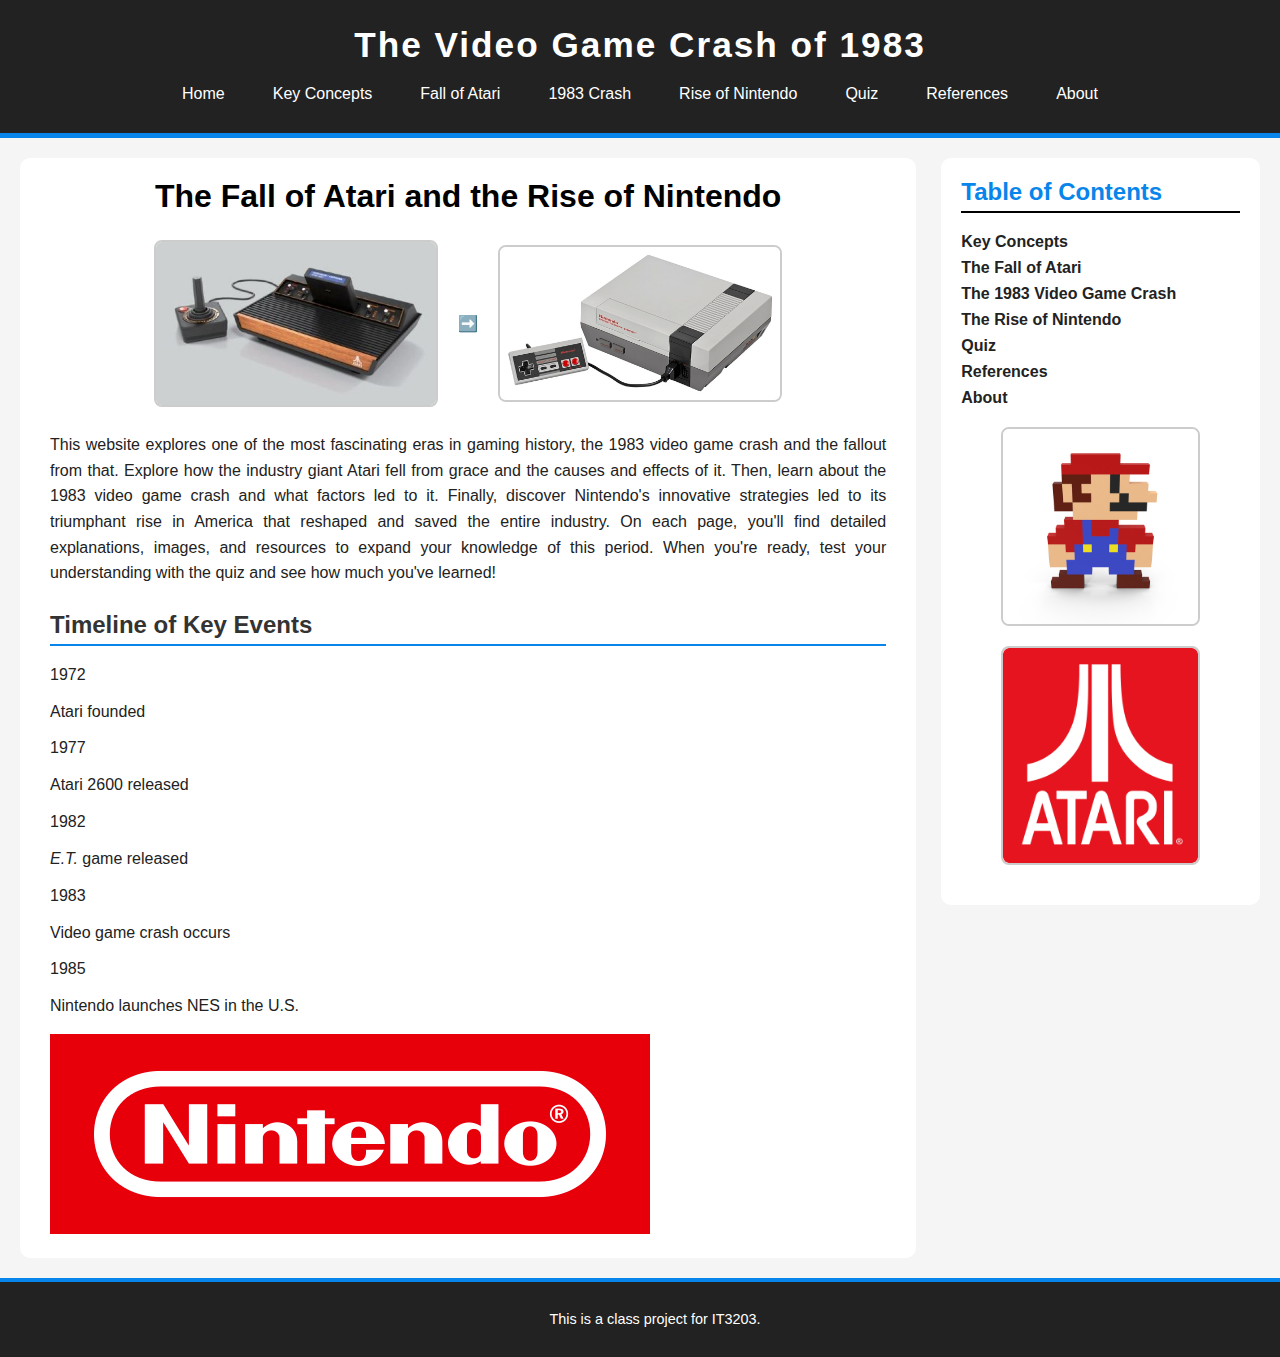
<file: index.html>
<!DOCTYPE html>
<html>
<head>
  <!-- Responsive design meta tag for mobile devices -->
  <meta name="viewport" content="width=device-width, initial-scale=1.0">
  <!-- Page title displayed in browser tab -->
  <title>The Fall of Atari and the Rise of Nintendo</title>
  <!-- Link to external CSS stylesheet for styling -->
  <link rel="stylesheet" href="style.css">
</head>
<body>
  <!-- Header section: contains website title and navigation menu -->
  <header>
    <h1>The Video Game Crash of 1983</h1>

    <!-- Navigation bar with links to different pages -->
    <nav>
      <ul>
        <!-- Navigation links -->
        <li><a href="index.html" class="active">Home</a></li>
        <li><a href="concepts.html">Key Concepts</a></li>
        <li><a href="atari.html">Fall of Atari</a></li>
        <li><a href="crash.html">1983 Crash</a></li>
        <li><a href="nintendo.html">Rise of Nintendo</a></li>
        <li><a href="quiz.html">Quiz</a></li>
        <li><a href="references.html">References</a></li>
        <li><a href="about.html">About</a></li>
      </ul>
  </header>

  <!-- Main content layout using flexbox -->
  <main class="main-layout">

    <!-- Left content area -->
    <section class="content">
      <!-- Page heading -->
      <h1>The Fall of Atari and the Rise of Nintendo</h1>

      <!-- Section showing a visual comparison of Atari vs. NES -->
      <section class="image-row bg-section">
        <!-- Image of Atari console -->
        <img src="images/atari-console.jpg" alt="Atari 2600 console">
        <!-- Arrow indicating transition or comparison -->
        <span class="arrow">➡️</span>
        <!-- Image of NES console -->
        <img src="images/NES-Console.jpg" alt="Nintendo Entertainment System">
      </section>

      <!-- Paragraph describing the historical context and purpose of the website -->
      <p>
        This website explores one of the most fascinating eras in gaming history, the 1983 video game crash and the fallout from that. 
        Explore how the industry giant Atari fell from grace and the causes and effects of it. Then, learn about
        the 1983 video game crash and what factors led to it. Finally, discover Nintendo's innovative strategies led to its 
        triumphant rise in America that reshaped and saved the entire industry. On each page, you'll find detailed explanations, images, and resources to 
        expand your knowledge of this period. When you're ready, test your understanding with the quiz and see how much you've learned!
      </p>

<!-- timeline -->
<h2>Timeline of Key Events</h2>

<div class="timeline">
  <div class="event">
    <span class="year">1972</span>
    <p>Atari founded</p>
  </div>

  <div class="event">
    <span class="year">1977</span>
    <p>Atari 2600 released</p>
  </div>

  <div class="event">
    <span class="year">1982</span>
    <p><em>E.T.</em> game released</p>
  </div>

  <div class="event">
    <span class="year">1983</span>
    <p>Video game crash occurs</p>
  </div>

  <div class="event">
    <span class="year">1985</span>
    <p>Nintendo launches NES in the U.S.</p>
  </div>
</div>

      <!-- Nintendo logo image -->
  <img src="images/Nintendo.jpg" 
  alt="Nintendo logo"
  class="center-image">

    </section>


    <!-- Sidebar: additional navigation or resources -->
    <aside class="sidebar">
      <!-- Sidebar heading -->
      <h2>Table of Contents</h2>

      <!-- Sidebar navigation links for easier page access -->
      <ul>
        <li><a href="concepts.html">Key Concepts</a></li>
        <li><a href="atari.html">The Fall of Atari</a></li>
        <li><a href="crash.html">The 1983 Video Game Crash</a></li>
        <li><a href="nintendo.html">The Rise of Nintendo</a></li>
        <li><a href="quiz.html">Quiz</a></li>
        <li><a href="references.html">References</a></li>
        <li><a href="about.html">About</a></li>
      </ul>


  <!-- CLICKABLE MARIO IMAGE THAT PLAYS SOUND -->
      <img src="images/8-bit-mario.jpg" 
       alt="Mario" 
       class="sidebar-image" 
       id="marioImg">

  <!-- Hidden audio element -->
  <audio id="coinSound" src="sounds/mario-coin-.mp3"></audio>

      <img src="images/Atari Logo.jpg"
        alt="Atari Logo" 
        class="sidebar-image">

</aside>
  </main>

  <!-- Footer section: contains project info and links -->
  <footer>
    <p>This is a class project for 
      <a href="https://ksuweb.github.io/IT3203/" target="_blank">IT3203</a>.
    </p>
  </footer>

    <script>
    const mario = document.getElementById("marioImg");
    const sound = document.getElementById("coinSound");

    mario.addEventListener("click", function () {
      sound.currentTime = 0; // allows rapid replay
      sound.play();
    });
  </script>
</body>
</html>
</file>
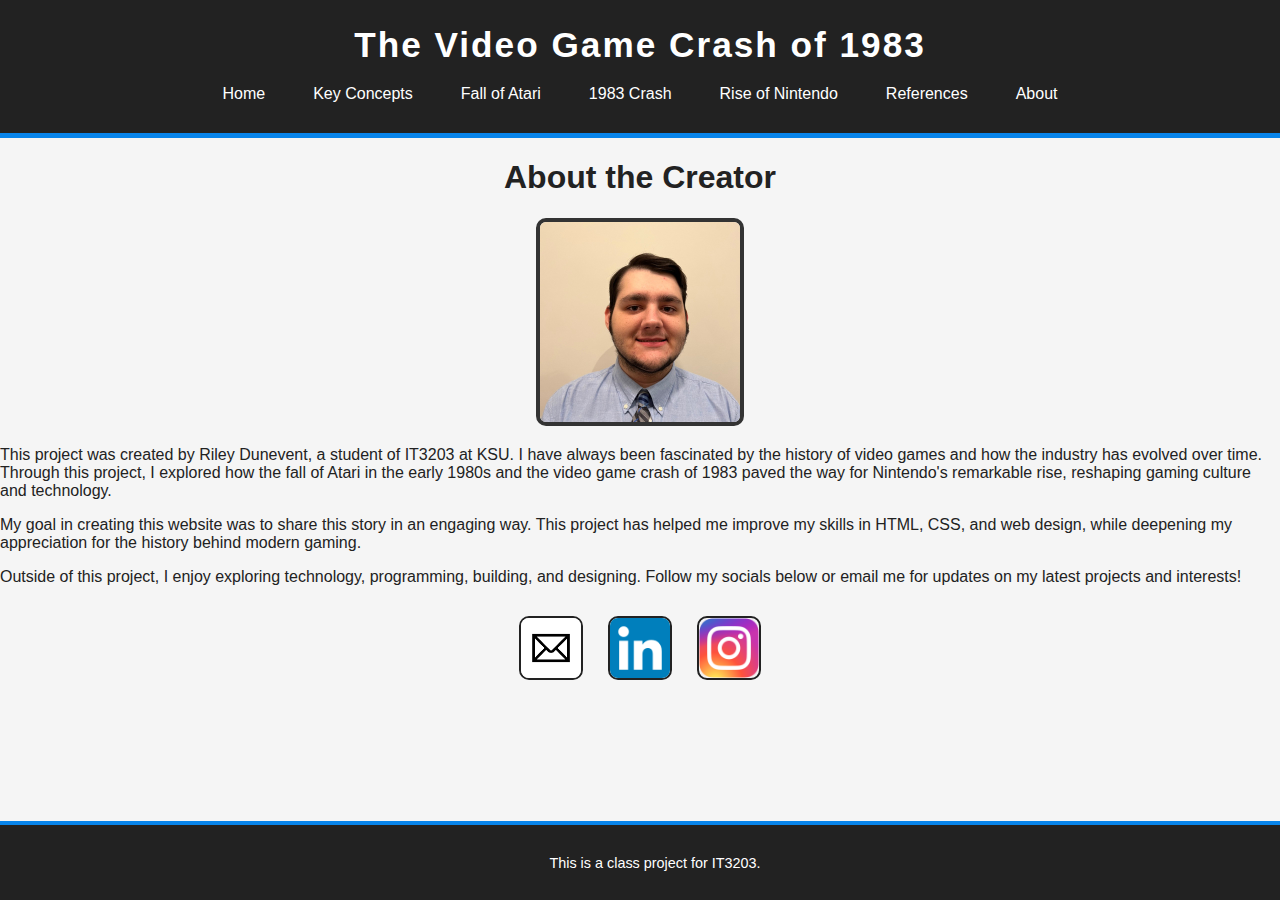
<file: about.html>
<!DOCTYPE html>
<!-- Declares that this document uses HTML5 -->
<html lang="en">
<head>
  <!-- Defines the character encoding as UTF-8 for proper text display -->
  <meta charset="UTF-8">
  <!-- Ensures the page layout adjusts properly for mobile and desktop devices -->
  <meta name="viewport" content="width=device-width, initial-scale=1.0">
  <!-- Sets the title shown in the browser tab -->
  <title>About the Creator</title>
  <!-- Links to an external CSS stylesheet for page styling -->
  <link rel="stylesheet" href="style.css">
</head>

<body>
  <!-- HEADER SECTION: Displays site title and navigation links -->
  <header>
    <!-- Main heading for the entire website -->
    <h1>The Video Game Crash of 1983</h1>

    <!-- NAVIGATION MENU linking to other pages on the site -->
    <nav>
      <ul>
        <!-- "active" class highlights the current page (Home in this case) -->
        <li><a href="main.html" class="active">Home</a></li>
        <li><a href="concepts.html">Key Concepts</a></li>
        <li><a href="atari.html">Fall of Atari</a></li>
        <li><a href="crash.html">1983 Crash</a></li>
        <li><a href="nintendo.html">Rise of Nintendo</a></li>
        <li><a href="references.html">References</a></li>
        <li><a href="about.html">About</a></li>
      </ul>
    </nav>
  </header>

  <!-- MAIN SECTION: Contains the page’s unique content -->
  <main>
    <!-- Main heading for this page -->
    <h1>About the Creator</h1>

    <!-- Profile image of the site’s creator -->
    <img src="images/me.jpg" alt="Picture of me" class="profile-pic">

    <!-- INTRODUCTORY PARAGRAPH: Background and motivation for the project -->
    <p>
      This project was created by Riley Dunevent, a student of IT3203 at KSU.  
      I have always been fascinated by the history of video games and how 
      the industry has evolved over time. Through this project, I explored how 
      the fall of Atari in the early 1980s and the video game crash of 1983 
      paved the way for Nintendo's remarkable rise, reshaping 
      gaming culture and technology.  
    </p>

    <!-- PARAGRAPH: Purpose of the project and learning outcomes -->
    <p>
      My goal in creating this website was to share this story in an engaging way.  
      This project has helped me improve my skills in HTML, CSS, and web design, 
      while deepening my appreciation for the history behind modern gaming.
    </p>

    <!-- PARAGRAPH: Personal interests and call to connect -->
    <p>
      Outside of this project, I enjoy exploring technology, programming, building, and designing. 
      Follow my socials below or email me for updates on my latest projects and interests!
    </p>

    <!-- CONTACT SECTION: Includes links to email and social media profiles -->
    <section class="contact-icons">
      <!-- Email link -->
      <a href="mailto:rileyman501@gmail.com" title="Email Me">
        <img src="images/email.jpg" alt="Email Icon" class="icon-img">
      </a>

      <!-- LinkedIn profile (opens in new tab) -->
      <a href="https://www.linkedin.com/in/riley-dunevent-6900b42b8/" target="_blank" title="LinkedIn">
        <img src="images/LinkedIn.jpg" alt="LinkedIn Icon" class="icon-img">
      </a>

      <!-- Instagram profile (opens in new tab) -->
      <a href="https://www.instagram.com/riley.dunevent/" target="_blank" title="Instagram">
        <img src="images/Instagram.jpg" alt="Instagram Icon" class="icon-img">
      </a>
    </section>
  </main>

  <!-- FOOTER SECTION: Includes course credit and project acknowledgment -->
  <footer>
    <p>
      This is a class project for 
      <a href="https://ksuweb.github.io/IT3203/" target="_blank">IT3203</a>.
    </p>
  </footer>
</body>
</html>
</file>
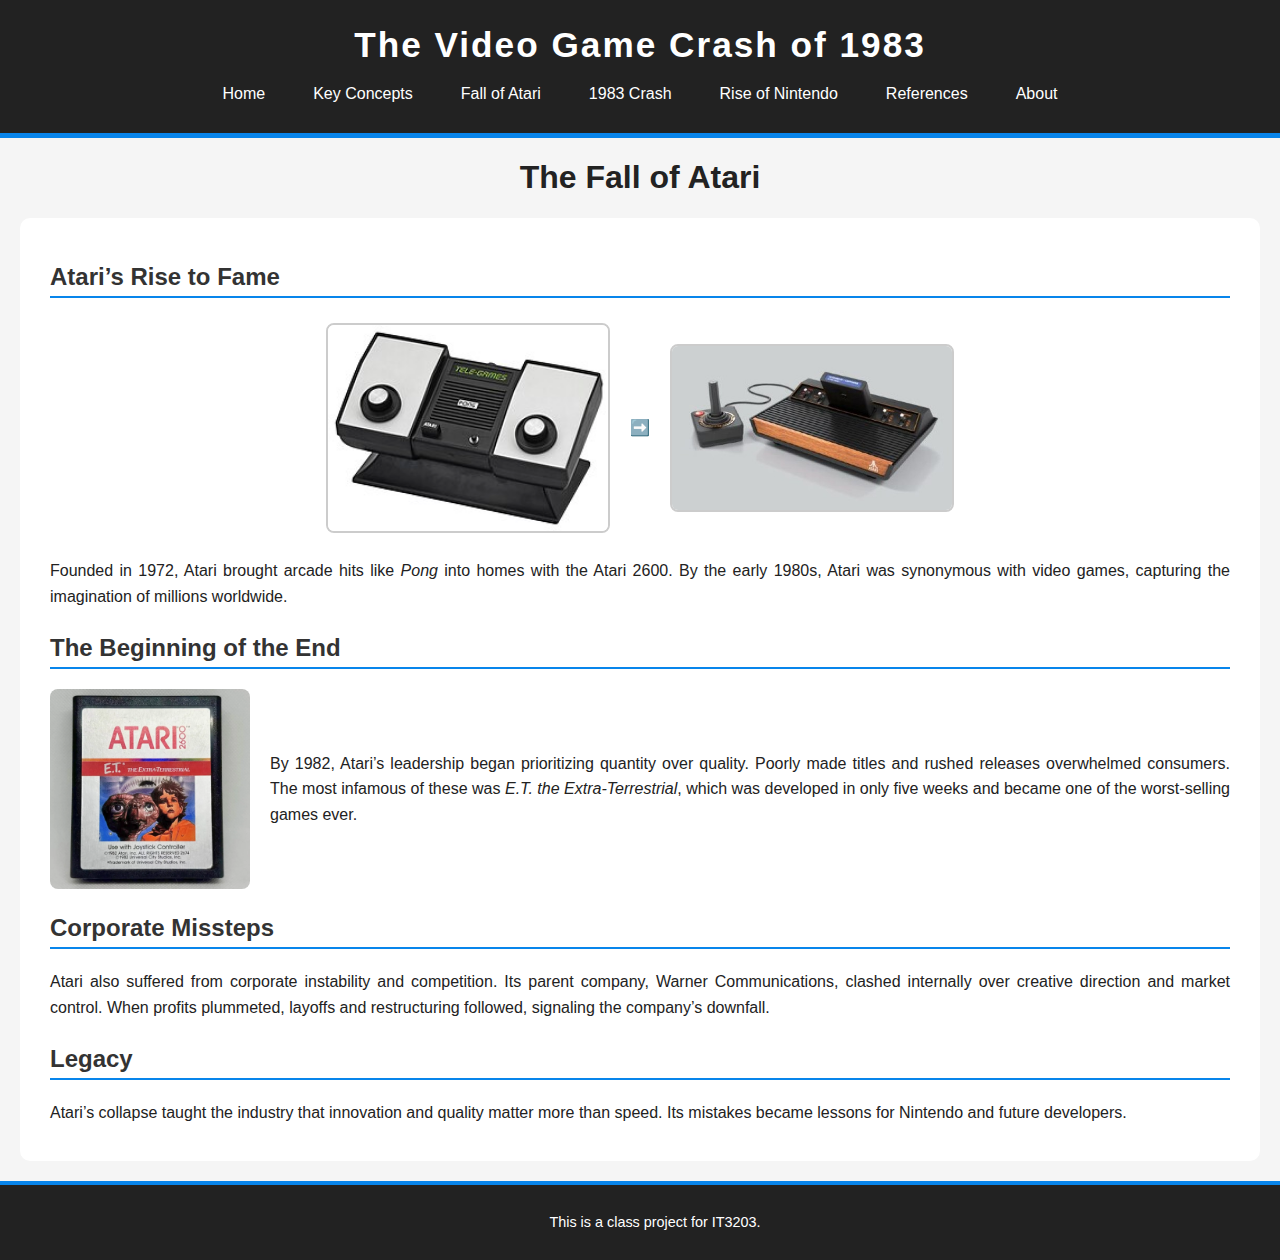
<file: atari.html>
<!DOCTYPE html>
<!-- Declares the document type -->
<html>
<head>
  <!-- Ensures the page scales correctly on different devices (mobile-friendly) -->
  <meta name="viewport" content="width=device-width, initial-scale=1.0">
  <!-- Title displayed in the browser tab -->
  <title>The Fall of Atari</title>
  <!-- Links to the external CSS file for styling -->
  <link rel="stylesheet" href="style.css">
</head>

<body>
  <!-- HEADER SECTION: Contains the site title and navigation menu -->
  <header>
    <h1>The Video Game Crash of 1983</h1>

    <!-- NAVIGATION MENU: Links to all major pages of the site -->
    <nav>
      <ul>
        <!-- The "active" class highlights the current page -->
        <li><a href="index.html" class="active">Home</a></li>
        <li><a href="concepts.html">Key Concepts</a></li>
        <li><a href="atari.html">Fall of Atari</a></li>
        <li><a href="crash.html">1983 Crash</a></li>
        <li><a href="nintendo.html">Rise of Nintendo</a></li>
        <li><a href="references.html">References</a></li>
        <li><a href="about.html">About</a></li>
      </ul>
    </nav>
  </header>

  <!-- MAIN CONTENT SECTION -->
  <main>
    <!-- Main page heading -->
    <h1>The Fall of Atari</h1>

    <!-- Layout container (likely controlled by CSS grid or flexbox) -->
    <main class="main-layout">
      <section class="content">
        
        <!-- SECTION 1: Atari’s early success -->
        <h2>Atari’s Rise to Fame</h2>

        <!-- Image row showing the evolution from Pong to the Atari console -->
        <section class="image-row">
          <!-- First image: Pong arcade game -->
          <img src="images/Pong.jpg" alt="Atari Pong game">
          <!-- Arrow emoji used as a visual separator -->
          <span class="arrow">➡️</span>
          <!-- Second image: Atari 2600 console -->
          <img src="images/atari-console.jpg" alt="Atari 2600 console">
        </section>

        <!-- Paragraph describing Atari’s early dominance -->
        <p>
          Founded in 1972, Atari brought arcade hits like <em>Pong</em> into homes with the Atari 2600. 
          By the early 1980s, Atari was synonymous with video games, capturing the imagination of millions worldwide.
        </p>

        <!-- SECTION 2: The decline begins -->
        <h2>The Beginning of the End</h2>

        <!-- Text-image container: image alongside explanatory text -->
        <div class="text-image">
          <!-- Image of the infamous E.T. cartridge -->
          <img src="images/et-cartridge.jpg" alt="E.T. Atari cartridge">
          <!-- Paragraph explaining rushed production and quality issues -->
          <p>
            By 1982, Atari’s leadership began prioritizing quantity over quality. Poorly made titles and rushed releases 
            overwhelmed consumers. The most infamous of these was <em>E.T. the Extra-Terrestrial</em>, which was developed 
            in only five weeks and became one of the worst-selling games ever.
          </p>
        </div>

        <!-- SECTION 3: Business and leadership issues -->
        <h2>Corporate Missteps</h2>
        <p>
          Atari also suffered from corporate instability and competition. 
          Its parent company, Warner Communications, clashed internally over creative direction and market control. 
          When profits plummeted, layoffs and restructuring followed, signaling the company’s downfall.
        </p>

        <!-- SECTION 4: Long-term impact -->
        <h2>Legacy</h2>
        <p>
          Atari’s collapse taught the industry that innovation and quality matter more than speed. 
          Its mistakes became lessons for Nintendo and future developers.
        </p>

      </section>
    </main>
  </main>

  <!-- FOOTER SECTION: Attribution and external link to class site -->
  <footer>
    <p>
      This is a class project for 
      <a href="https://ksuweb.github.io/IT3203/" target="_blank">IT3203</a>.
    </p>
  </footer>
</body>
</html>
</file>
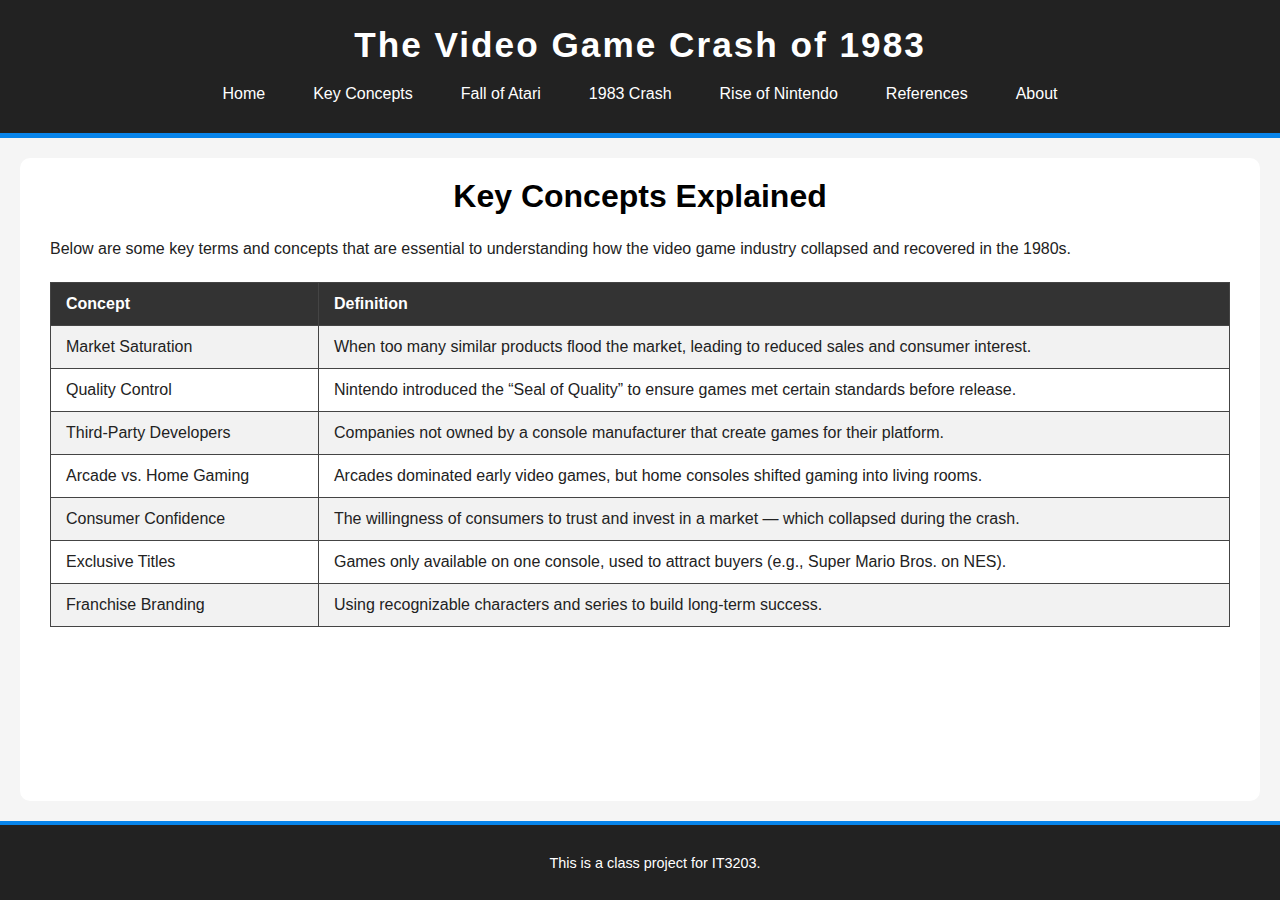
<file: concepts.html>
<!DOCTYPE html>
<html>
<head>
  <!-- Responsive design for mobile devices -->
  <meta name="viewport" content="width=device-width, initial-scale=1.0">
  <!-- Page title shown in browser tab -->
  <title>Key Concepts</title>
  <!-- Link to external CSS stylesheet -->
  <link rel="stylesheet" href="style.css">
</head>
<body>
  <!-- Header section: contains website title and navigation menu -->
  <header>
    <h1>The Video Game Crash of 1983</h1>

    <!-- Navigation bar with links to all pages -->
    <nav>
      <ul>
        <!-- Active link highlights current page -->
        <li><a href="main.html">Home</a></li>
        <li><a href="concepts.html" class="active">Key Concepts</a></li>
        <li><a href="atari.html">Fall of Atari</a></li>
        <li><a href="crash.html">1983 Crash</a></li>
        <li><a href="nintendo.html">Rise of Nintendo</a></li>
        <li><a href="references.html">References</a></li>
        <li><a href="about.html">About</a></li>
      </ul>
    </nav>
  </header>

  <!-- Main content area using CSS flexbox layout -->
  <main class="main-layout">
    <section class="content">
      <!-- Main page heading -->
      <h1>Key Concepts Explained</h1>
      <!-- Introductory paragraph -->
      <p>Below are some key terms and concepts that are essential to understanding how the video game industry collapsed and recovered in the 1980s.</p>

      <!-- Table of key concepts -->
      <table>
        <!-- Table header -->
        <tr>
          <th>Concept</th>
          <th>Definition</th>
        </tr>
        <!-- Table rows with key terms and definitions -->
        <tr>
          <td>Market Saturation</td>
          <td>When too many similar products flood the market, leading to reduced sales and consumer interest.</td>
        </tr>
        <tr>
          <td>Quality Control</td>
          <td>Nintendo introduced the “Seal of Quality” to ensure games met certain standards before release.</td>
        </tr>
        <tr>
          <td>Third-Party Developers</td>
          <td>Companies not owned by a console manufacturer that create games for their platform.</td>
        </tr>
        <tr>
          <td>Arcade vs. Home Gaming</td>
          <td>Arcades dominated early video games, but home consoles shifted gaming into living rooms.</td>
        </tr>
        <tr>
          <td>Consumer Confidence</td>
          <td>The willingness of consumers to trust and invest in a market — which collapsed during the crash.</td>
        </tr>
        <tr>
          <td>Exclusive Titles</td>
          <td>Games only available on one console, used to attract buyers (e.g., Super Mario Bros. on NES).</td>
        </tr>
        <tr>
          <td>Franchise Branding</td>
          <td>Using recognizable characters and series to build long-term success.</td>
        </tr>
      </table>
    </section>
  </main> <!-- End of main layout -->

  <!-- Footer section -->
  <footer>
    <p>This is a class project for 
      <a href="https://ksuweb.github.io/IT3203/" target="_blank">IT3203</a>.
    </p>
  </footer>
</body>
</html>
</file>
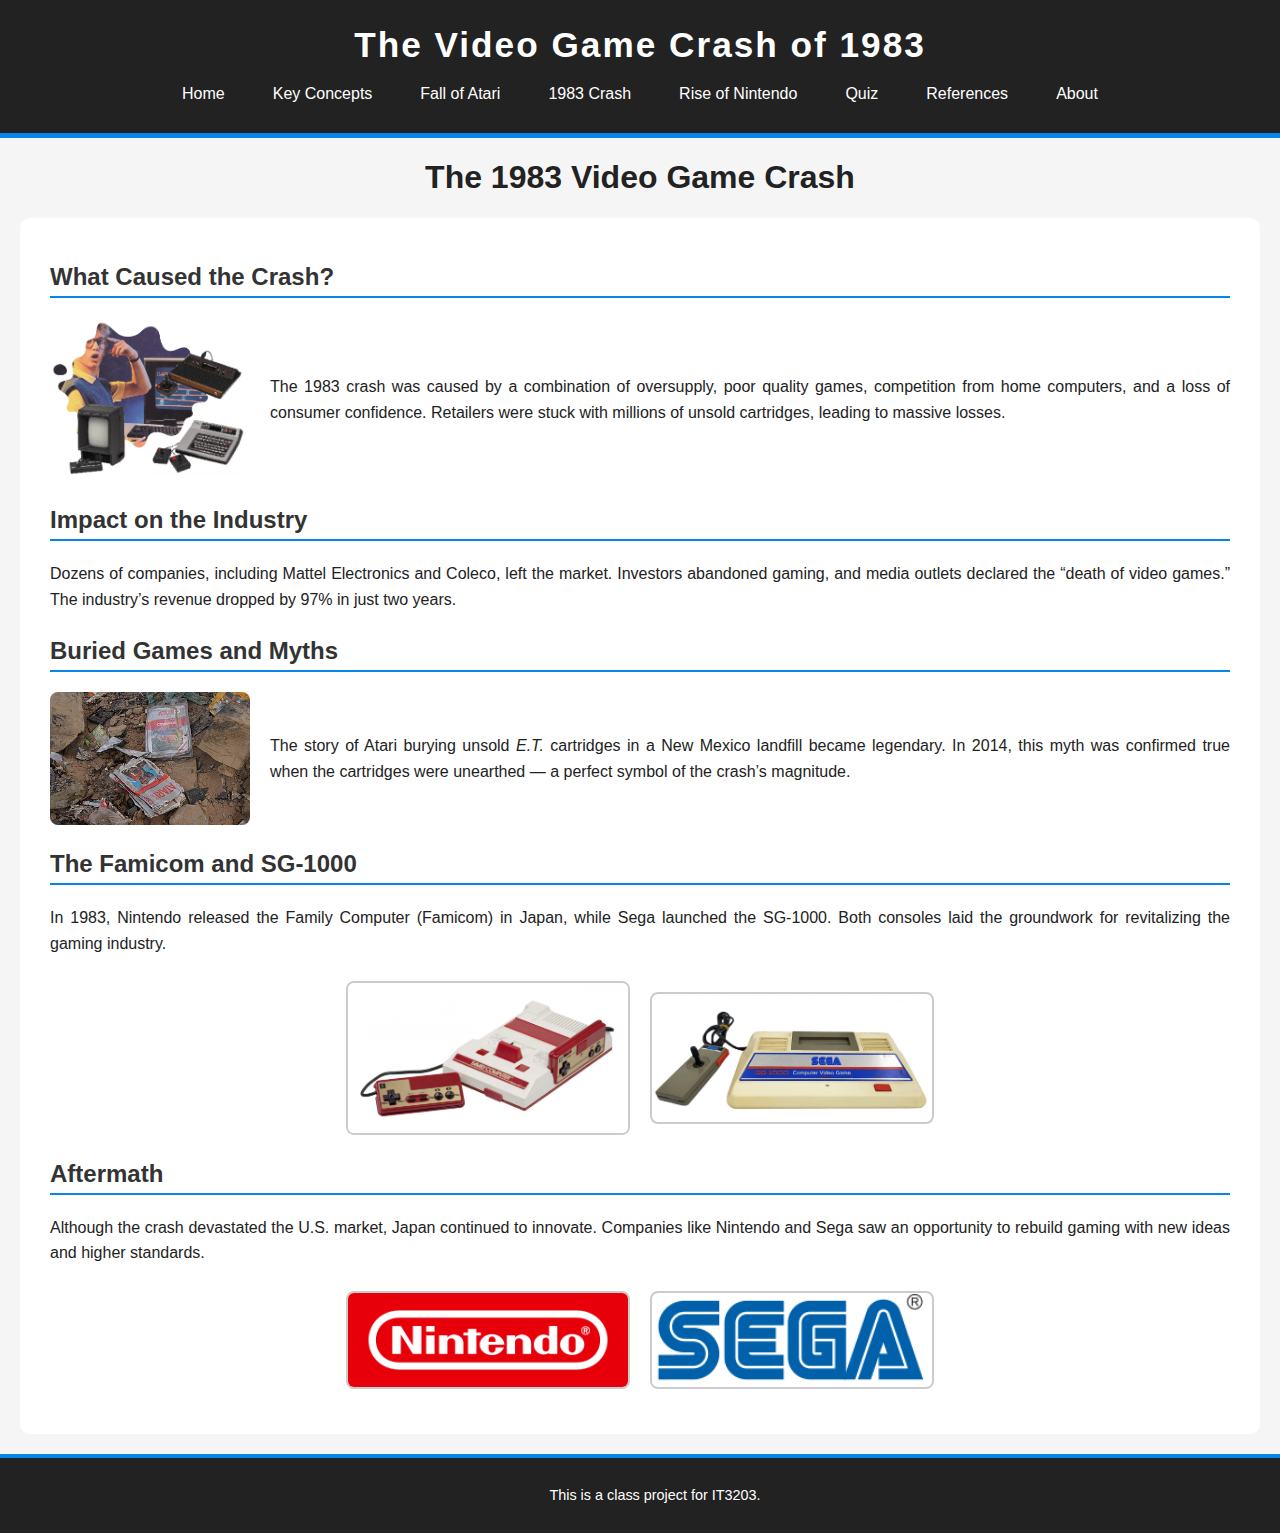
<file: crash.html>
<!DOCTYPE html>
<html>
<head>
  <!-- Responsive design for mobile devices -->
  <meta name="viewport" content="width=device-width, initial-scale=1.0">
  <!-- Page title shown in the browser tab -->
  <title>The 1983 Video Game Crash</title>
  <!-- Link to external CSS stylesheet -->
  <link rel="stylesheet" href="style.css">
</head>
<body>
  <!-- Header section: contains website title and navigation menu -->
  <header>
    <h1>The Video Game Crash of 1983</h1>

    <!-- Navigation bar -->
    <nav>
      <ul>
        <!-- Navigation links -->
        <li><a href="index.html">Home</a></li>
        <li><a href="concepts.html">Key Concepts</a></li>
        <li><a href="atari.html">Fall of Atari</a></li>
        <li><a href="crash.html" class="active">1983 Crash</a></li>
        <li><a href="nintendo.html">Rise of Nintendo</a></li>
        <li><a href="quiz.html">Quiz</a></li>
        <li><a href="references.html">References</a></li>
        <li><a href="about.html">About</a></li>
      </ul>
    </nav>
  </header>

  <!-- Main content area -->
  <main>
    <!-- Page heading -->
    <h1>The 1983 Video Game Crash</h1>

    <!-- Layout using flexbox (main layout class from CSS) -->
    <main class="main-layout">

      <!-- Left content section -->
      <section class="content">

        <!-- Section: Causes of the crash -->
        <h2>What Caused the Crash?</h2>
        <div class="text-image">
          <!-- Image illustrating the 1983 crash -->
          <img src="images/video-game-crash-1983.jpg" alt="1983 video game crash">
          <!-- Paragraph describing the causes -->
          <p>The 1983 crash was caused by a combination of oversupply, poor quality games, 
          competition from home computers, and a loss of consumer confidence. 
          Retailers were stuck with millions of unsold cartridges, leading to massive losses.</p>
        </div>

        <!-- Section: Impact on the industry -->
        <h2>Impact on the Industry</h2>
        <p>Dozens of companies, including Mattel Electronics and Coleco, left the market. 
        Investors abandoned gaming, and media outlets declared the “death of video games.” 
        The industry’s revenue dropped by 97% in just two years.</p>

        <!-- Section: Buried games and myths -->
        <h2>Buried Games and Myths</h2>
        <div class="text-image">
          <!-- Image of Atari E.T. cartridges being unearthed -->
          <img src="images/Atari_E.T._Dig.jpg" alt="Atari et">
          <p>The story of Atari burying unsold <em>E.T.</em> cartridges in a New Mexico landfill became legendary. 
          In 2014, this myth was confirmed true when the cartridges were unearthed — a perfect symbol of the crash’s magnitude.</p>
        </div>

        <!-- Section: The Famicom and SG-1000 -->
        <h2>The Famicom and SG-1000</h2>
        <p>In 1983, Nintendo released the Family Computer (Famicom) in Japan, 
        while Sega launched the SG-1000. Both consoles laid the groundwork for revitalizing the gaming industry.</p>
        <!-- Image row showing Famicom and SG-1000 logos -->
        <section class="image-row">
          <img src="images/Famicom.jpg" alt="Nintendo Famicom">
          <img src="images/sg-1000.jpg" alt="Sega SG-1000">
        </section>

        <!-- Section: Aftermath of the crash -->
        <h2>Aftermath</h2>
        <p>Although the crash devastated the U.S. market, Japan continued to innovate. 
        Companies like Nintendo and Sega saw an opportunity to rebuild gaming with new ideas and higher standards.</p>

        <!-- Image row showing Nintendo and Sega logos -->
        <section class="image-row">
          <img src="images/Nintendo.jpg" alt="Nintendo logo">
          <img src="images/SEGA.jpg" alt="Sega logo">
        </section>
        

      </section>
    </main>
  </main>

  <!-- Footer section -->
  <footer>
    <p>This is a class project for 
      <a href="https://ksuweb.github.io/IT3203/" target="_blank">IT3203</a>.
    </p>
  </footer>
</body>
</html>
</file>
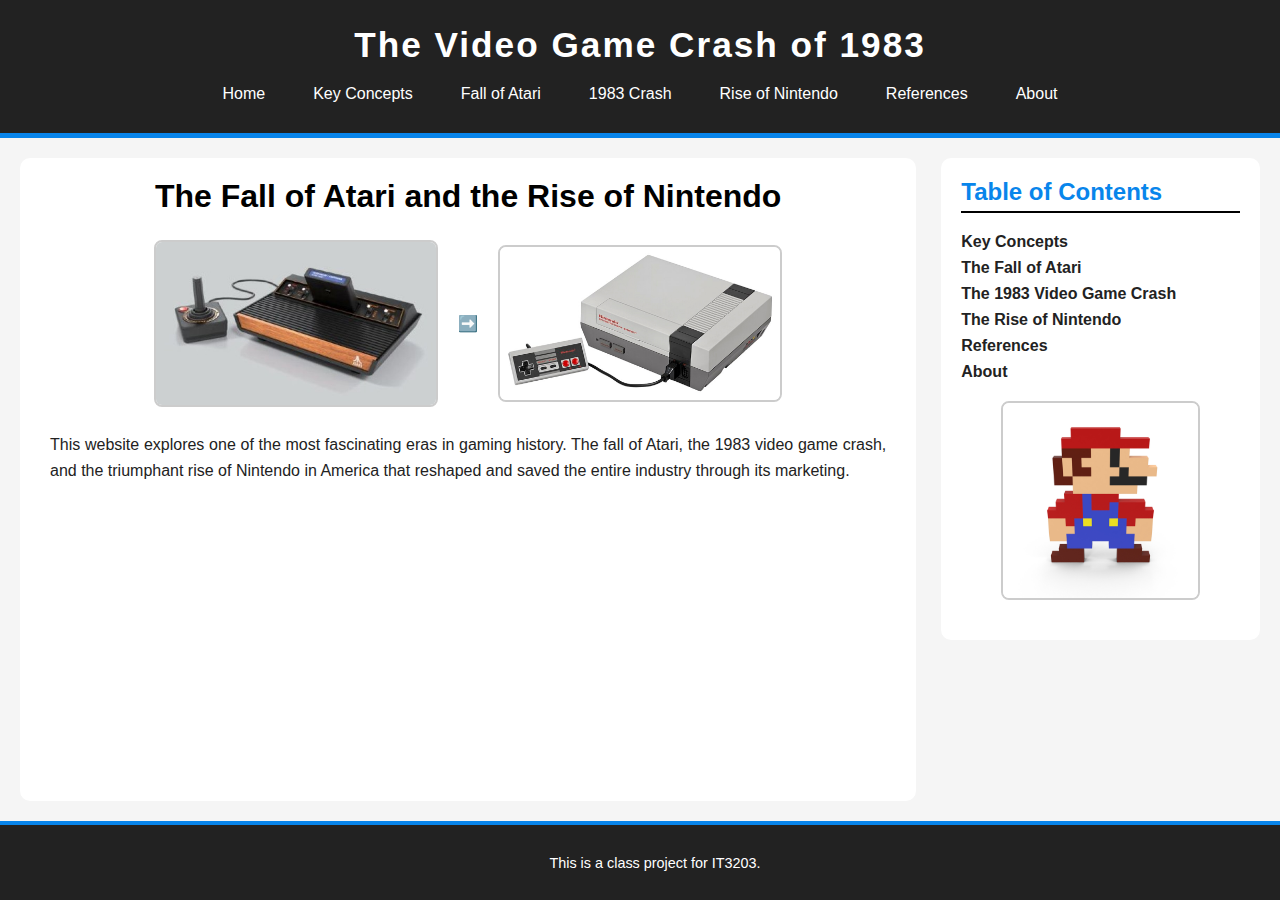
<file: main.html>
<!DOCTYPE html>
<html>
<head>
  <!-- Responsive design meta tag for mobile devices -->
  <meta name="viewport" content="width=device-width, initial-scale=1.0">
  <!-- Page title displayed in browser tab -->
  <title>The Fall of Atari and the Rise of Nintendo</title>
  <!-- Link to external CSS stylesheet for styling -->
  <link rel="stylesheet" href="style.css">
</head>
<body>
  <!-- Header section: contains website title and navigation menu -->
  <header>
    <h1>The Video Game Crash of 1983</h1>

    <!-- Navigation bar with links to different pages -->
    <nav>
      <ul>
        <!-- Active link is highlighted with class="active" -->
        <li><a href="main.html" class="active">Home</a></li>
        <li><a href="concepts.html">Key Concepts</a></li>
        <li><a href="atari.html">Fall of Atari</a></li>
        <li><a href="crash.html">1983 Crash</a></li>
        <li><a href="nintendo.html">Rise of Nintendo</a></li>
        <li><a href="references.html">References</a></li>
        <li><a href="about.html">About</a></li>
      </ul>
    </nav>
  </header>

  <!-- Main content layout using flexbox -->
  <main class="main-layout">

    <!-- Left content area -->
    <section class="content">
      <!-- Page heading -->
      <h1>The Fall of Atari and the Rise of Nintendo</h1>

      <!-- Section showing a visual comparison of Atari vs. NES -->
      <section class="image-row">
        <!-- Image of Atari console -->
        <img src="images/atari-console.jpg" alt="Atari 2600 console">
        <!-- Arrow indicating transition or comparison -->
        <span class="arrow">➡️</span>
        <!-- Image of NES console -->
        <img src="images/NES-Console.jpg" alt="Nintendo Entertainment System">
      </section>

      <!-- Paragraph describing the historical context and purpose of the website -->
      <p>
        This website explores one of the most fascinating eras in gaming history. The fall of Atari,
        the 1983 video game crash, and the triumphant rise of Nintendo in America that reshaped and saved the entire industry through its marketing.
      </p>
    </section>

    <!-- Sidebar: additional navigation or resources -->
    <aside class="sidebar">
      <!-- Sidebar heading -->
      <h2>Table of Contents</h2>

      <!-- Sidebar navigation links for easier page access -->
      <ul>
        <li><a href="concepts.html">Key Concepts</a></li>
        <li><a href="atari.html">The Fall of Atari</a></li>
        <li><a href="crash.html">The 1983 Video Game Crash</a></li>
        <li><a href="nintendo.html">The Rise of Nintendo</a></li>
        <li><a href="references.html">References</a></li>
        <li><a href="about.html">About</a></li>
      </ul>

      <!-- Sidebar image with a link to a sound file (clicking plays Mario coin sound) -->
      <a href="sounds/mario-coin-.mp3" target="_blank">
        <img src="images/8-bit-mario.jpg" alt="Mario" class="sidebar-image">
      </a>
    </aside>
  </main>

  <!-- Footer section: contains project info and links -->
  <footer>
    <p>This is a class project for 
      <a href="https://ksuweb.github.io/IT3203/" target="_blank">IT3203</a>.
    </p>
  </footer>
</body>
</html>
</file>
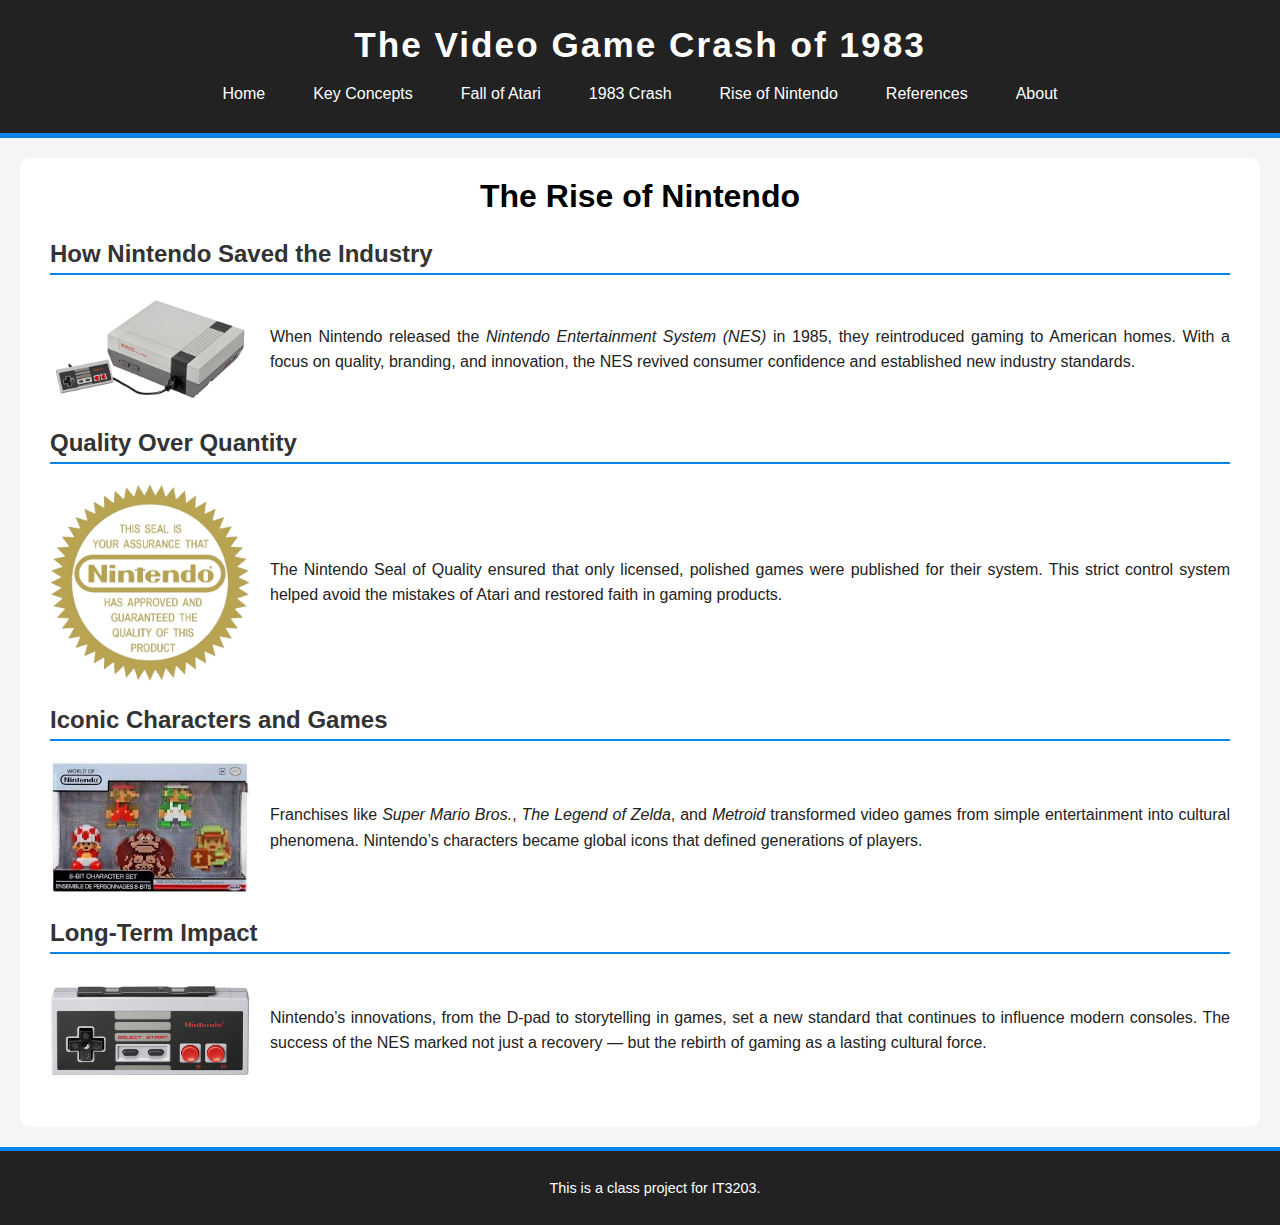
<file: nintendo.html>
<!DOCTYPE html>
<html>
<head>
  <!-- Meta tag for responsive design -->
  <meta name="viewport" content="width=device-width, initial-scale=1.0">
  <!-- Page title -->
  <title>The Rise of Nintendo</title>
  <!-- Link to external CSS stylesheet -->
  <link rel="stylesheet" href="style.css">
</head>
<body>
  <!-- Header section containing site title and navigation menu -->
  <header>
    <h1>The Video Game Crash of 1983</h1>

    <!-- Navigation bar -->
    <nav>
      <ul>
        <!-- Navigation links -->
        <li><a href="index.html" class="active">Home</a></li>
        <li><a href="concepts.html">Key Concepts</a></li>
        <li><a href="atari.html">Fall of Atari</a></li>
        <li><a href="crash.html">1983 Crash</a></li>
        <li><a href="nintendo.html" class="active">Rise of Nintendo</a></li> <!-- active page -->
        <li><a href="references.html">References</a></li>
        <li><a href="about.html">About</a></li>
      </ul>
    </nav>
  </header>

  <!-- Main content area with flex layout -->
  <main class="main-layout">
    <section class="content">
      <!-- Main page heading -->
      <h1>The Rise of Nintendo</h1>

      <!-- Section: How Nintendo Saved the Industry -->
      <h2>How Nintendo Saved the Industry</h2>
      <div class="text-image">
        <!-- Image of NES console -->
        <img src="images/NES-Console.jpg" alt="Nintendo Entertainment System">
        <!-- Paragraph describing the NES and its impact -->
        <p>When Nintendo released the <em>Nintendo Entertainment System (NES)</em> in 1985, 
        they reintroduced gaming to American homes. With a focus on quality, branding, and innovation, 
        the NES revived consumer confidence and established new industry standards.</p>
      </div>
      
      <!-- Section: Quality Over Quantity -->
      <h2>Quality Over Quantity</h2>
      <div class="text-image">
        <!-- Image of Nintendo Seal of Quality -->
        <img src="images/Nintendo_Seal.jpg" alt="Nintendo Seal of Quality">
        <!-- Paragraph describing Nintendo's quality control -->
        <p>The Nintendo Seal of Quality ensured that only licensed, polished games were published for their system. 
        This strict control system helped avoid the mistakes of Atari and restored faith in gaming products.</p>
      </div>

      <!-- Section: Iconic Characters and Games -->
      <h2>Iconic Characters and Games</h2>
      <div class="text-image">
        <!-- Image of classic Nintendo characters -->
        <img src="images/8-bit-friends.jpg" alt="8 bit nintendo characters">
        <!-- Paragraph describing iconic franchises and cultural impact -->
        <p>Franchises like <em>Super Mario Bros.</em>, <em>The Legend of Zelda</em>, and <em>Metroid</em> 
        transformed video games from simple entertainment into cultural phenomena. 
        Nintendo’s characters became global icons that defined generations of players.</p>
      </div>

      <!-- Section: Long-Term Impact -->
      <h2>Long-Term Impact</h2>
      <div class="text-image">
        <!-- Image of NES controller -->
        <img src="images/nes-controller.jpg" alt="NES controller">
        <!-- Paragraph describing Nintendo's lasting innovations -->
        <p>Nintendo’s innovations, from the D-pad to storytelling in games, set a new standard that continues to influence 
        modern consoles. The success of the NES marked not just a recovery — but the rebirth of gaming as a lasting cultural force.</p>
      </div>
    </section>
  </main> 

  <!-- Footer section with project information -->
  <footer>
    <p>This is a class project for 
      <a href="https://ksuweb.github.io/IT3203/" target="_blank">IT3203</a>.
    </p>
  </footer>
</body>
</html>
</file>
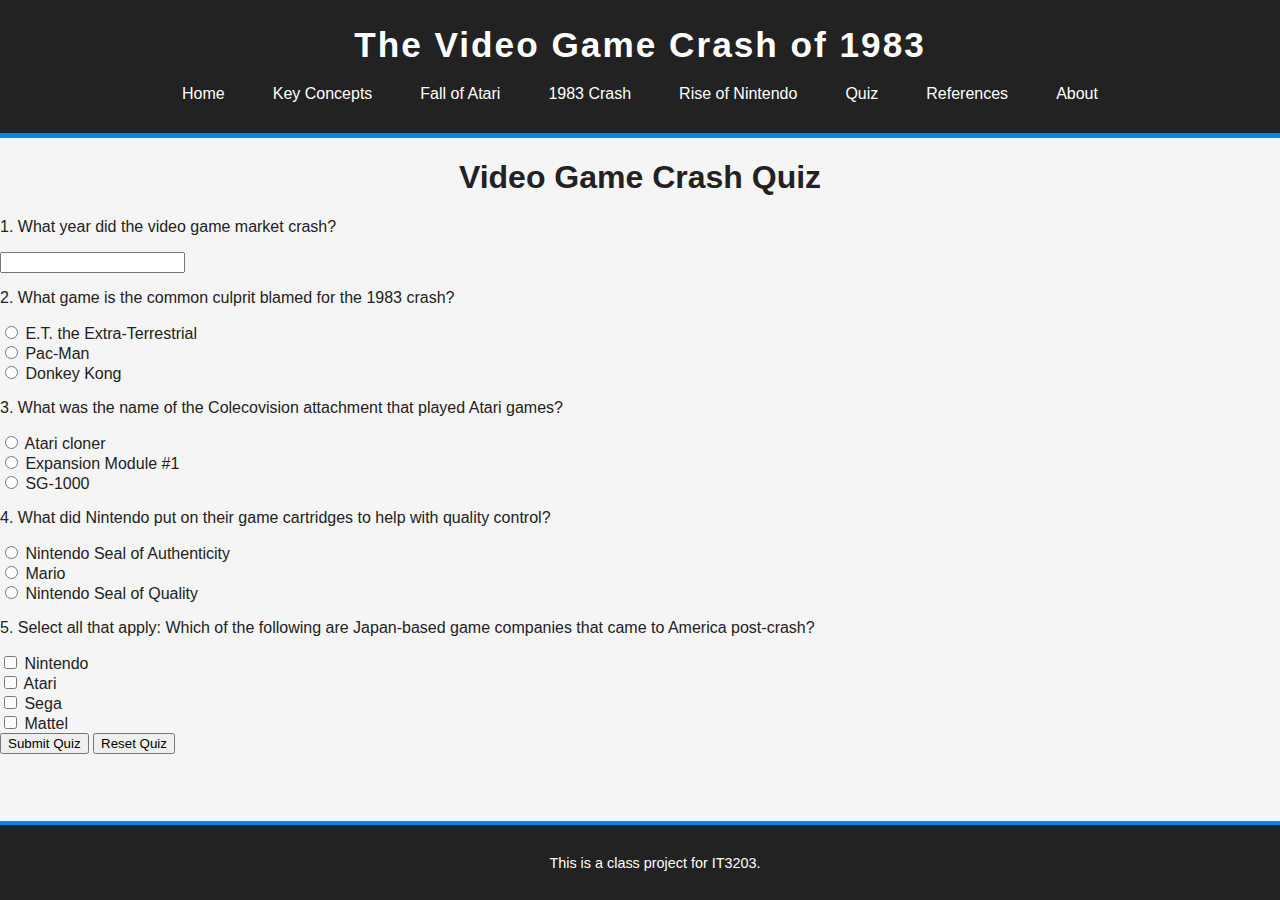
<file: quiz.html>
<!DOCTYPE html>
<!-- Declares that this document uses HTML5 -->
<html lang="en">
<head>
  <!-- Character encoding for proper text display -->
  <meta charset="UTF-8">
  <!-- Makes the page responsive on different screen sizes -->
  <meta name="viewport" content="width=device-width, initial-scale=1.0">
  <!-- Page title shown in browser tab -->
  <title>Quiz</title>
  <!-- Link to external CSS for styling -->
  <link rel="stylesheet" href="style.css">
</head>

<body>
  <!-- HEADER SECTION: Contains site title and navigation links -->
  <header>
    <!-- Main heading of the website -->
    <h1>The Video Game Crash of 1983</h1>

    <!-- NAVIGATION MENU: Links to other pages -->
    <nav>
      <ul>
        <li><a href="index.html">Home</a></li>
        <li><a href="concepts.html">Key Concepts</a></li>
        <li><a href="atari.html">Fall of Atari</a></li>
        <li><a href="crash.html">1983 Crash</a></li>
        <li><a href="nintendo.html">Rise of Nintendo</a></li>
        <li><a href="quiz.html" class="active">Quiz</a></li>
        <li><a href="references.html">References</a></li>
        <li><a href="about.html">About</a></li>
      </ul>
    </nav>
  </header>

  <!-- MAIN QUIZ CONTAINER -->
  <div class="quiz-container">

    <!-- Page heading for quiz -->
    <h1>Video Game Crash Quiz</h1>

    <!-- FORM: Quiz questions -->
    <form id="quizForm">

        <!-- Question 1: Fill in the blank -->
        <div class="question-block">
            <p class="question">1. What year did the video game market crash?</p>
            <input type="text" name="q1" class="text-input">
        </div>

        <!-- Question 2: Multiple choice (single answer) -->
        <div class="question-block">
            <p class="question">2. What game is the common culprit blamed for the 1983 crash?</p>
            <label><input type="radio" name="q2" value="a"> E.T. the Extra-Terrestrial</label><br>
            <label><input type="radio" name="q2" value="b"> Pac-Man</label><br>
            <label><input type="radio" name="q2" value="c"> Donkey Kong</label>
        </div>

        <!-- Question 3: Multiple choice -->
        <div class="question-block">
            <p class="question">3. What was the name of the Colecovision attachment that played Atari games?</p>
            <label><input type="radio" name="q3" value="a"> Atari cloner</label><br>
            <label><input type="radio" name="q3" value="b"> Expansion Module #1</label><br>
            <label><input type="radio" name="q3" value="c"> SG-1000</label>
        </div>

        <!-- Question 4: Multiple choice -->
        <div class="question-block">
            <p class="question">4. What did Nintendo put on their game cartridges to help with quality control?</p>
            <label><input type="radio" name="q4" value="a"> Nintendo Seal of Authenticity</label><br>
            <label><input type="radio" name="q4" value="b"> Mario</label><br>
            <label><input type="radio" name="q4" value="c"> Nintendo Seal of Quality</label>
        </div>

        <!-- Question 5: Multi-selection (more than one correct answer) -->
        <div class="question-block">
            <p class="question">5. Select all that apply: Which of the following are Japan-based game companies that came to America post-crash?</p>
            <label><input type="checkbox" name="q5" value="Nintendo"> Nintendo</label><br>
            <label><input type="checkbox" name="q5" value="Atari"> Atari</label><br>
            <label><input type="checkbox" name="q5" value="Sega"> Sega</label><br>
            <label><input type="checkbox" name="q5" value="Mattel"> Mattel</label>
        </div>

        <!-- Buttons for submitting and resetting the quiz -->
        <button type="submit" id="submitBtn">Submit Quiz</button>
        <button type="button" id="resetBtn">Reset Quiz</button>

    </form>

    <!-- Container to display quiz results -->
    <div id="results"></div>

  </div>

  <!-- FOOTER SECTION: Class project attribution -->
  <footer>
    <p>
      This is a class project for 
      <a href="https://ksuweb.github.io/IT3203/" target="_blank">IT3203</a>.
    </p>
  </footer>

<!-- Link external JavaScript file quiz.js -->
<script src="quiz.js"></script>
</body>
</html>
</file>
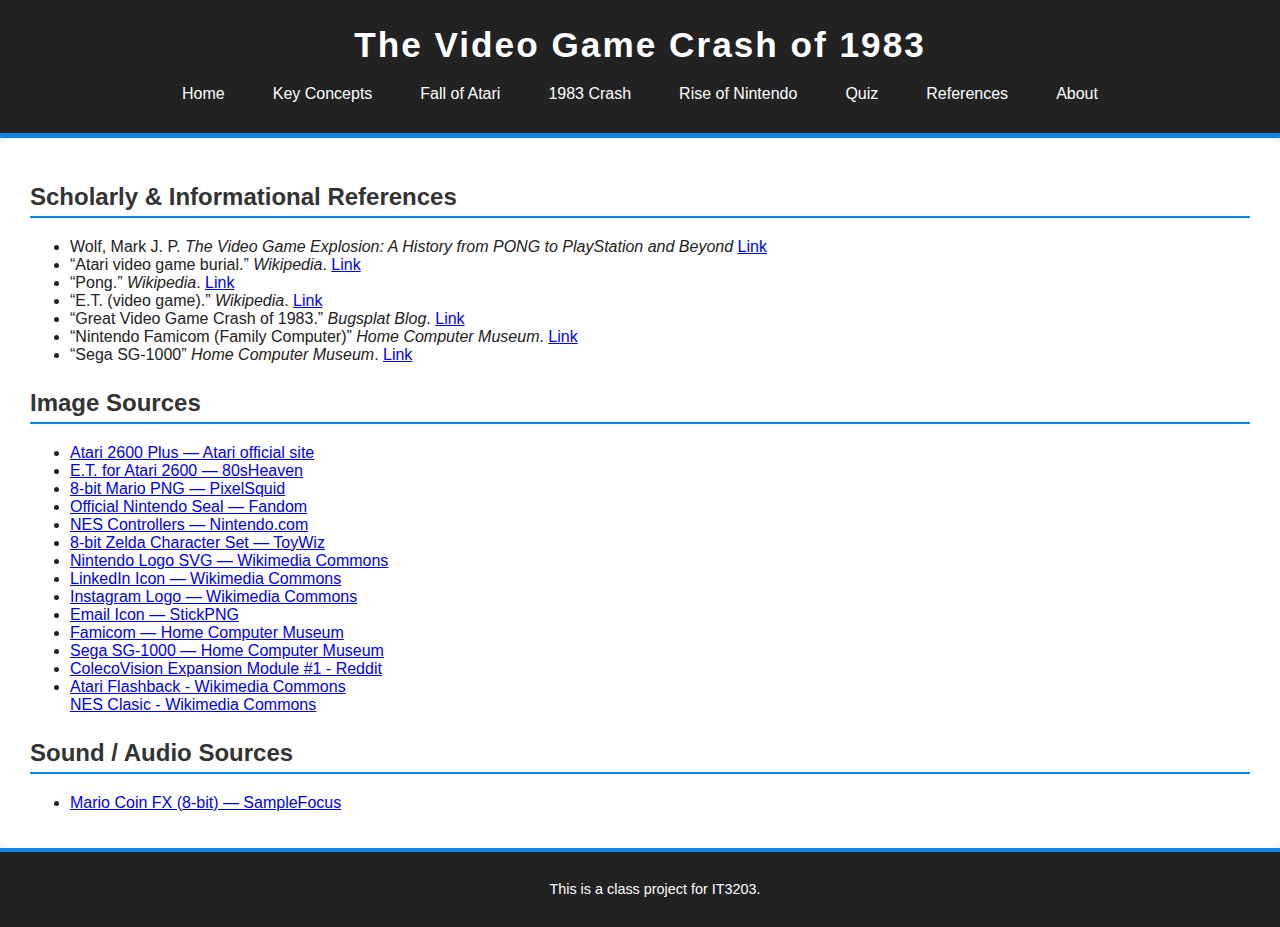
<file: references.html>
<!DOCTYPE html>
<html>
<head>
  <meta name="viewport" content="width=device-width, initial-scale=1.0">
  <title>References & Media Sources</title>
  <link rel="stylesheet" href="style.css">
</head>
<body>
  <!-- Header Section -->
  <header>
    <h1>The Video Game Crash of 1983</h1>
        <!-- Navigation bar -->
    <nav>
      <ul>
        <!-- Navigation links -->
        <li><a href="index.html">Home</a></li>
        <li><a href="concepts.html">Key Concepts</a></li>
        <li><a href="atari.html">Fall of Atari</a></li>
        <li><a href="crash.html">1983 Crash</a></li>
        <li><a href="nintendo.html">Rise of Nintendo</a></li> 
        <li><a href="quiz.html">Quiz</a></li>
        <li><a href="references.html" class="active">References</a></li>
        <li><a href="about.html">About</a></li>
      </ul>
    </nav>
  </header>

  <!-- Main Content Section -->
  <main class="content">
    <!-- Scholarly & Informational References -->
    <section>
      <h2>Scholarly & Informational References</h2>
      <ul>
        <li>Wolf, Mark J. P. <em>The Video Game Explosion: A History from PONG to PlayStation and Beyond</em> <a href="https://archive.org/details/videogameexplosi0000unse"target="_blank">Link</a></li>
        <li>“Atari video game burial.” <em>Wikipedia</em>. <a href="https://en.wikipedia.org/wiki/Atari_video_game_burial" target="_blank">Link</a></li>
        <li>“Pong.” <em>Wikipedia</em>. <a href="https://en.wikipedia.org/wiki/Pong" target="_blank">Link</a></li>
        <li>“E.T. (video game).” <em>Wikipedia</em>. <a href="https://en.wikipedia.org/wiki/E.T._the_Extra-Terrestrial_%28video_game%29" target="_blank">Link</a></li>
        <li>“Great Video Game Crash of 1983.” <em>Bugsplat Blog</em>. <a href="https://blog.bugsplat.com/great-video-game-crash-1983/" target="_blank">Link</a></li>
        <li>“Nintendo Famicom (Family Computer)” <em>Home Computer Museum</em>. <a href="https://www.homecomputermuseum.nl/en/collectie/nintendo/famicom-family-computer/" target="_blank">Link</a></li>
        <li>“Sega SG‑1000” <em>Home Computer Museum</em>. <a href="https://www.homecomputermuseum.nl/en/collectie/sega/sega-sg-1000/?srsltid=AfmBOopgisBhnbjSNoMF71OwJKC66VIB2rDBKRVlyJ7huvTzslQ9l2DG" target="_blank">Link</a></li>
      </ul>
    </section>

    <!-- Image Sources -->
    <section>
      <h2>Image Sources</h2>
      <ul class="image-sources">
        <li><a href="https://atari.com/products/atari-2600-plus?srsltid=AfmBOooFfzJDYpW9-irigKcG9rWQGzPtN8Tu2Sc8a776cyMwbif3k8gs" target="_blank">Atari 2600 Plus — Atari official site</a></li>
        <li><a href="https://80sheaven.com/e-t-the-extra-terrestrial-for-atari-2600/" target="_blank">E.T. for Atari 2600 — 80sHeaven</a></li>
        <li><a href="https://www.pixelsquid.com/png/8-bit-mario-1678235356715029599" target="_blank">8‑bit Mario PNG — PixelSquid</a></li>
        <li><a href="https://nintendo.fandom.com/wiki/Official_Nintendo_Seal" target="_blank">Official Nintendo Seal — Fandom</a></li>
        <li><a href="https://www.nintendo.com/us/store/products/nintendo-entertainment-system-controllers/?srsltid=AfmBOor5g6aCeLvGnmfV_2cdtEUIwKwXd-jfYeFDDTd_xOQsPDjsI7S6" target="_blank">NES Controllers — Nintendo.com</a></li>
        <li><a href="https://toywiz.com/world-of-nintendo-legend-of-zelda-8-bit-character-set-25-inch-mini-figure-5-pack/?srsltid=AfmBOopQt_GEUZ8-YOT0sL5cSD27ak0FYy01yo5spNDNit-Gf95nE4nq" target="_blank">8‑bit Zelda Character Set — ToyWiz</a></li>
        <li><a href="https://commons.wikimedia.org/wiki/File:Nintendo.svg" target="_blank">Nintendo Logo SVG — Wikimedia Commons</a></li>
        <li><a href="https://commons.wikimedia.org/wiki/File:LinkedIn_icon.svg" target="_blank">LinkedIn Icon — Wikimedia Commons</a></li>
        <li><a href="https://commons.wikimedia.org/wiki/File:Instagram_logo_2016.svg" target="_blank">Instagram Logo — Wikimedia Commons</a></li>
        <li><a href="https://www.stickpng.com/img/icons-logos-emojis/email-icons/email-icon-black-simple" target="_blank">Email Icon — StickPNG</a></li>
        <li><a href="https://www.homecomputermuseum.nl/wp-content/uploads/2021/08/Nintendo-Famicom-Console-Set-FL-1200x641.jpeg" target="_blank">Famicom  — Home Computer Museum</a></li>
        <li><a href="https://www.homecomputermuseum.nl/wp-content/uploads/2022/07/HNNcLzDczqGDyVBI4pwJ-1200x546.png" target="_blank">Sega SG-1000 — Home Computer Museum</a></li>
        <li><a href="https://preview.redd.it/i-just-got-my-first-colecovision-i-am-utterly-shocked-that-v0-4um814s5jq491.jpg?width=1080&crop=smart&auto=webp&s=4a8c37fbeec1abda176ac17b9a87ed55768991ea" target="_blank">ColecoVision Expansion Module #1 - Reddit</a></li>
        <li><a href= "https://upload.wikimedia.org/wikipedia/commons/thumb/6/69/Atari_Flashback_X_07.jpg/1280px-Atari_Flashback_X_07.jpg" target="_blank"> Atari Flashback - Wikimedia Commons</a></li>
        <l1><a href="https://upload.wikimedia.org/wikipedia/commons/thumb/8/8b/NCM_Konsole_mit_Controller.jpg/1920px-NCM_Konsole_mit_Controller.jpg" target="_blank"> NES Clasic - Wikimedia Commons</a></li>
      </ul>
    </section>

    <!-- Sound / Audio Sources -->
    <section>
      <h2>Sound / Audio Sources</h2>
      <ul class="sound-sources">
        <li><a href="https://samplefocus.com/samples/mario-coin-fx-8-bit" target="_blank">Mario Coin FX (8‑bit) — SampleFocus</a></li>
      </ul>
    </section>
  </main>

  <!-- Footer -->
  <footer>
    <p>This is a class project for <a href="https://ksuweb.github.io/IT3203/" target="_blank">IT3203</a>.</p>
  </footer>
</body>
</html>
</file>
<file: style.css>
/* === General Page Setup === */
body {
  font-family: "Verdana", sans-serif; /* Set default font for the page */
  margin: 0;                          /* Remove default margin */
  padding: 0;                         /* Remove default padding */
  background-color: #f5f5f5;          /* Light gray background */
  color: #222;                        /* Default text color */
  display: flex;                       /* Use flex to allow footer at bottom */
  flex-direction: column;             /* Stack header, main, footer vertically */
  min-height: 100vh;                  /* Ensure body takes full viewport height */
}

/* === Header === */
header {
  background-color: #222;             /* Dark header background */
  color: #fff;                        /* White text */
  text-align: center;                  /* Center the text */
  padding: 25px 10px;                  /* Space inside the header */
  border-bottom: 5px solid rgb(8, 133, 235); /* Decorative bottom border */
}

header h1 {
  font-size: 2.2em;                   /* Large page title */
  letter-spacing: 2px;                 /* Space between letters */
  margin: 0;                           /* Remove default margin */
}

/* === Navigation Bar === */
nav ul {
  list-style: none;                    /* Remove default bullet points */
  padding: 0;
  margin: 15px 0 0 0;                  /* Space above nav items */
  display: flex;                       /* Horizontal layout */
  justify-content: center;             /* Center nav items */
  flex-wrap: wrap;                     /* Wrap on smaller screens */
}

nav li {
  margin: 5px 10px;                    /* Space between links */
}

nav a {
  text-decoration: none;               /* Remove underline */
  color: #fff;                         /* White text */
  padding: 8px 14px;                   /* Clickable area */
  border-radius: 6px;                  /* Rounded corners */
  transition: background-color 0.3s;   /* Smooth hover effect */
}

nav a:hover {
  background-color: rgb(8, 133, 235);  /* Highlight link on hover */
}

/* === Main Layout === */
.main-layout {
  display: flex;                        /* Layout content + sidebar */
  flex: 1;                              /* Expand to fill available space */
  margin: 20px;                         /* Outer spacing */
  gap: 25px;                             /* Space between main content and sidebar */
}

/* === Content Area === */
.content {
  flex: 3;                               /* Take most of the horizontal space */
  background-color: #fff;                /* White background for readability */
  padding: 20px 30px;                    /* Inner spacing */
  border-radius: 10px;                   /* Rounded corners */
}

.content h1 {
  color: black;
  text-align: center;                    /* Center the section title */
  margin-top: 0;
}

.content h2 {
  color: #333;
  border-bottom: 2px solid rgb(8, 133, 235); /* Decorative underline */
  padding-bottom: 5px;
  margin-top: 25px;
}

.content p {
  line-height: 1.6;                      /* Easier to read */
  margin: 15px 0;
  text-align: justify;                    /* Neater block text */
}

/* === Image Row (side-by-side images) === */
.image-row {
  display: flex;
  justify-content: center;
  align-items: center;
  gap: 20px;
  margin: 25px 0;
}

.image-row img {
  width: 35%;                            /* Smaller image size */
  max-width: 280px;                      /* Prevent images from being too large */
  border-radius: 8px;
  border: 2px solid #ccc;                /* Light gray border */
  transition: transform 0.3s;
}

.image-row img:hover {
  transform: scale(1.05);                /* Slight zoom on hover */
}

/* === Sidebar === */
.sidebar {
  flex: 1;                                /* Take smaller horizontal space */
  background-color: #ffffff;              /* White background */
  border-radius: 10px;
  padding: 20px;
  height: fit-content;                    /* Adjust height to content */
}

.sidebar h2 {
  color: rgb(8, 133, 235);
  border-bottom: 2px solid black;
  padding-bottom: 5px;
  margin-top: 0;
}

.sidebar ul {
  list-style: none;                        /* Remove bullets */
  padding: 0;
}

.sidebar ul li {
  margin: 8px 0;                           /* Space between items */
}

.sidebar a {
  text-decoration: none;                   /* Remove underline */
  color: #222;
  font-weight: bold;
  transition: color 0.3s;                 /* Smooth color change on hover */
}

.sidebar a:hover {
  color: rgb(8, 133, 235);
}

/* Sidebar image (like the Mario coin) */
.sidebar-image {
  width: 70%;
  display: block;
  margin: 20px auto;                      /* Center horizontally */
  border-radius: 8px;
  border: 2px solid #ccc;
  cursor: pointer;
  transition: transform 0.3s;
}

.sidebar-image:hover {
  transform: scale(1.1);                  /* Slight zoom effect */
}

/* === Center all H1 titles === */
h1{
  text-align: center;
}

/* === Text + Image Side-by-Side === */
.text-image {
  display: flex;
  align-items: center;                     /* Vertically align text and image */
  gap: 20px;                               /* Space between text and image */
  margin: 20px 0;
}

.text-image img {
  width: 200px;                             /* Smaller image size */
  height: auto;
  border-radius: 8px;
  flex-shrink: 0;                           /* Prevent image from shrinking */
}

.text-image p {
  flex: 1;                                  /* Text takes remaining space */
  line-height: 1.6;
}

/* === Table Styling === */
table {
  width: 100%;
  border-collapse: collapse;               /* Remove double borders */
  margin-top: 20px;
  font-family: Arial, sans-serif;
  font-size: 1rem;
}

th, td {
  border: 1px solid #444;                 /* Define table cell borders */
  padding: 12px 15px;
  text-align: left;
}

th {
  background-color: #333;                  /* Dark header row */
  color: #fff;
}

tr:nth-child(even) {
  background-color: #f2f2f2;              /* Alternate row color (even) */
}

tr:nth-child(odd) {
  background-color: #ffffff;              /* Alternate row color (odd) */
}

/* === Profile Picture Styling === */
.profile-pic {
  display: block;                           /* Allows centering with margin auto */
  margin: 20px auto;                        /* Center horizontally */
  width: 200px;                             /* Adjust image size */
  height: auto;                             /* Maintain aspect ratio */
  border: 4px solid #333;                   /* Dark border */
  border-radius: 10px;                      /* Rounded corners */
}

/* === Contact Icons Row === */
.contact-icons {
  display: flex;                             /* Horizontal layout */
  justify-content: center;                   /* Center icons */
  gap: 25px;                                 /* Space between icons */
  margin: 30px 0;
}

.icon-img {
  width: 60px;                               /* Small size */
  height: 60px;
  border-radius: 10px;
  border: 2px solid #222;                    /* Border around icon */
  transition: transform 0.3s, box-shadow 0.3s;
}

.icon-img:hover {
  transform: scale(1.1);                     /* Zoom on hover */
  box-shadow: 0 0 10px rgba(0,0,0,0.3);      /* Shadow effect */
}

/* === Footer === */
footer {
  width: 100%;
  text-align: center;
  padding: 15px;
  margin-top: auto;                          /* Push footer to bottom of page */
  background-color: #222;
  color: #fff;
  font-size: 0.9em;
  border-top: 4px solid rgb(8, 133, 235);   /* Decorative top border */
}

footer a {
  color: #fff;
  text-decoration: none;
}

footer a:hover {
  text-decoration: underline;
}
</file>
